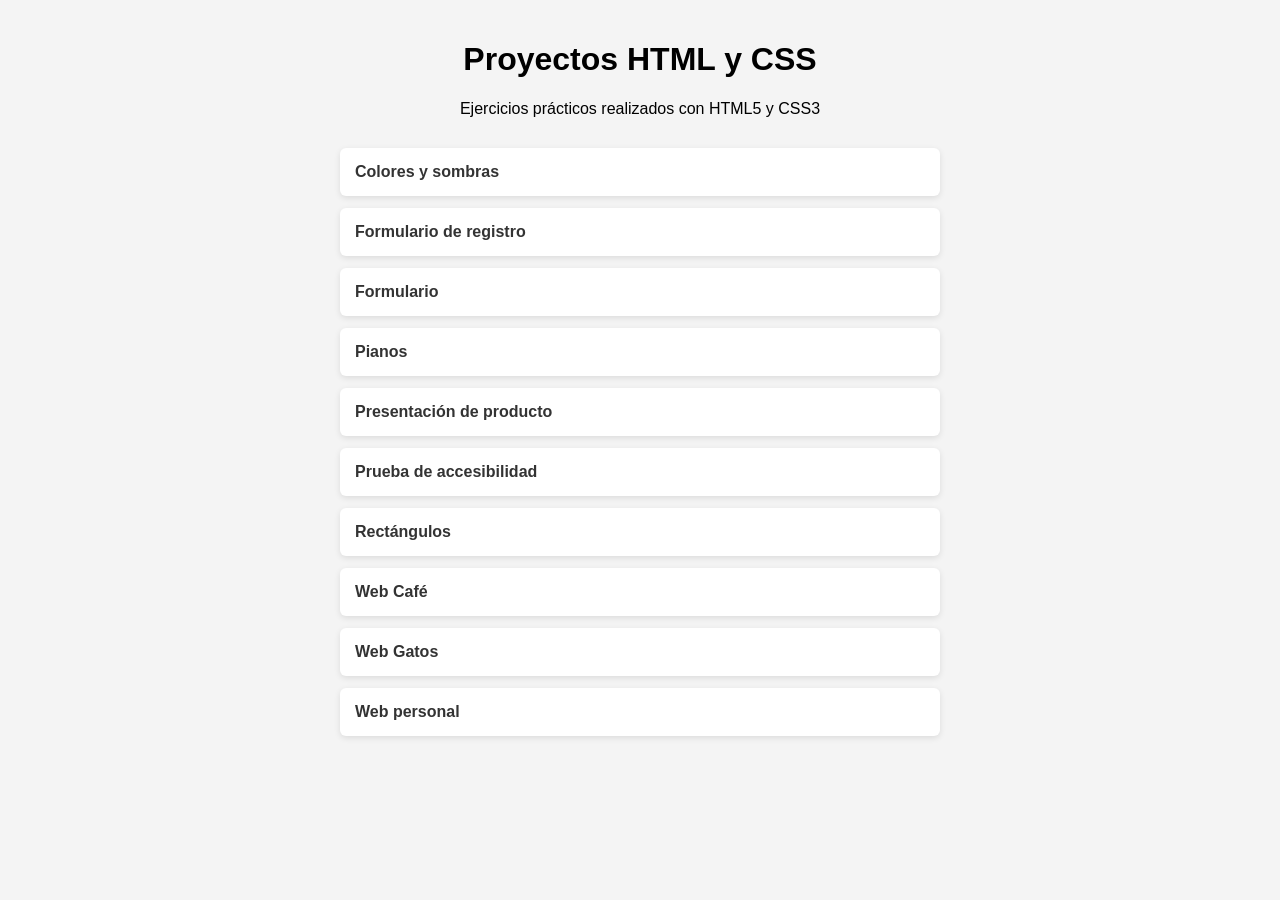
<file: index.html>
<!DOCTYPE html>
<html lang="es">
<head>
  <meta charset="UTF-8">
  <meta name="viewport" content="width=device-width, initial-scale=1.0">
  <title>Proyectos HTML y CSS</title>

  <style>
    body {
      font-family: Arial, Helvetica, sans-serif;
      background-color: #f4f4f4;
      margin: 0;
      padding: 20px;
    }

    h1 {
      text-align: center;
    }

    ul {
      max-width: 600px;
      margin: 30px auto;
      padding: 0;
      list-style: none;
    }

    li {
      background: white;
      margin-bottom: 12px;
      padding: 15px;
      border-radius: 6px;
      box-shadow: 0 2px 6px rgba(0,0,0,0.1);
    }

    a {
      text-decoration: none;
      color: #333;
      font-weight: bold;
    }

    a:hover {
      color: #0077cc;
    }
  </style>
</head>

<body>

  <h1>Proyectos HTML y CSS</h1>
  <p style="text-align:center;">
    Ejercicios prácticos realizados con HTML5 y CSS3
  </p>

  <ul>
    <li><a href="Colores-sombras/index.html" target="_blank">Colores y sombras</a></li>
    <li><a href="Formulario-de-registro/index.html" target="_blank">Formulario de registro</a></li>
    <li><a href="Formulario/index.html" target="_blank">Formulario</a></li>
    <li><a href="Pianos/index.html" target="_blank">Pianos</a></li>
    <li><a href="Presentacion-de-producto/index.html" target="_blank">Presentación de producto</a></li>
    <li><a href="Prueba-de-accesibilidad/index.html" target="_blank">Prueba de accesibilidad</a></li>
    <li><a href="Rectangulos/index.html" target="_blank">Rectángulos</a></li>
    <li><a href="Web-Cafe/index.html" target="_blank">Web Café</a></li>
    <li><a href="Web-Gatos/index.html" target="_blank">Web Gatos</a></li>
    <li><a href="Web-personal/index.html" target="_blank">Web personal</a></li>
  </ul>

</body>
</html>
</file>
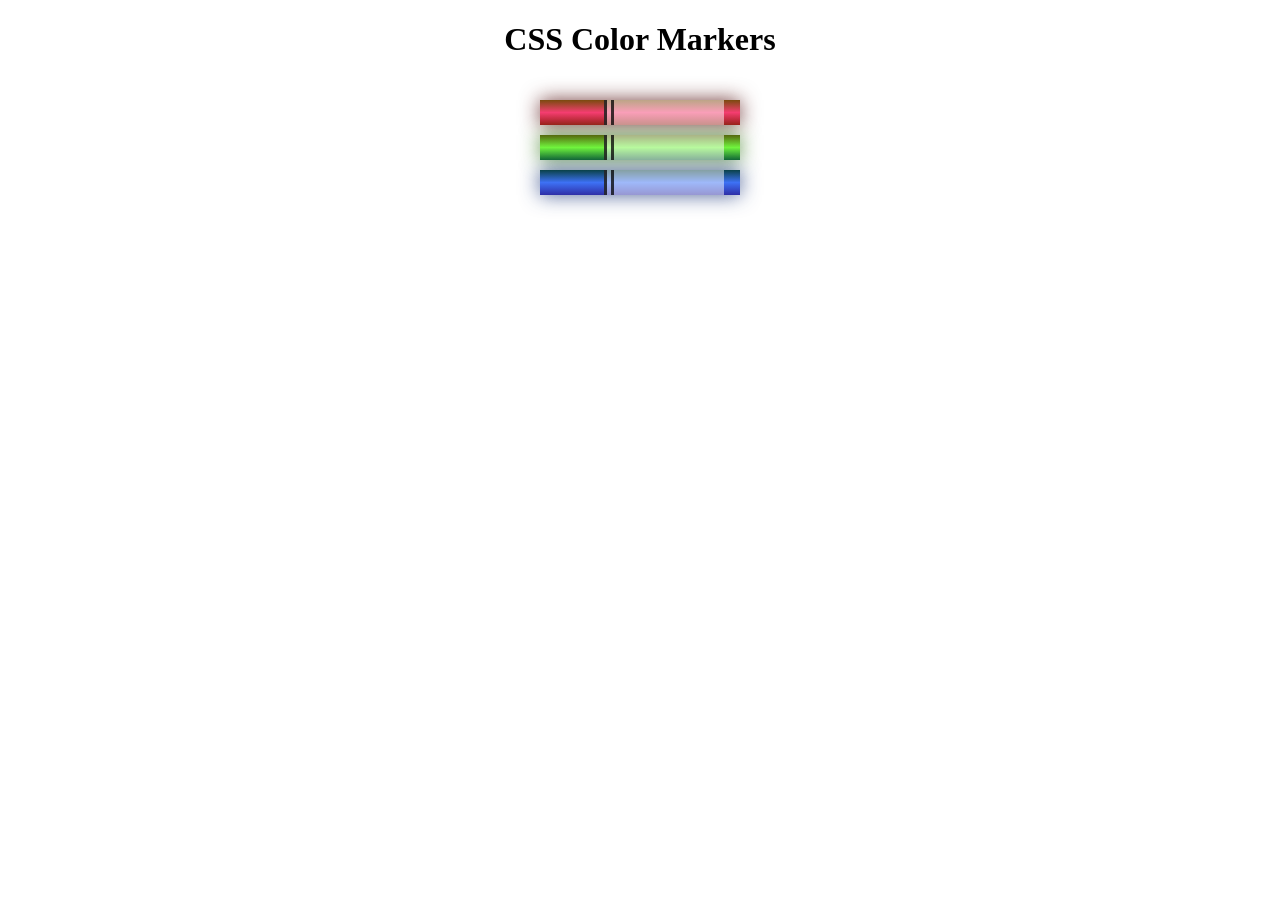
<file: Colores y sombras/index.html>
<!DOCTYPE html>
<html lang="en">
  <head>
    <meta charset="utf-8">
    <meta name="viewport" content="width=device-width, initial-scale=1.0">
    <title>Colored Markers</title>
    <link rel="stylesheet" href="styles.css">
  </head>
  <body>
    <h1>CSS Color Markers</h1>
    <div class="container">
      <div class="marker red">
        <div class="cap"></div>
        <div class="sleeve"></div>
      </div>
      <div class="marker green">
        <div class="cap"></div>
        <div class="sleeve"></div>
      </div>
      <div class="marker blue">
        <div class="cap"></div>
        <div class="sleeve"></div>
      </div>
    </div>
  </body>
</html>
</file>
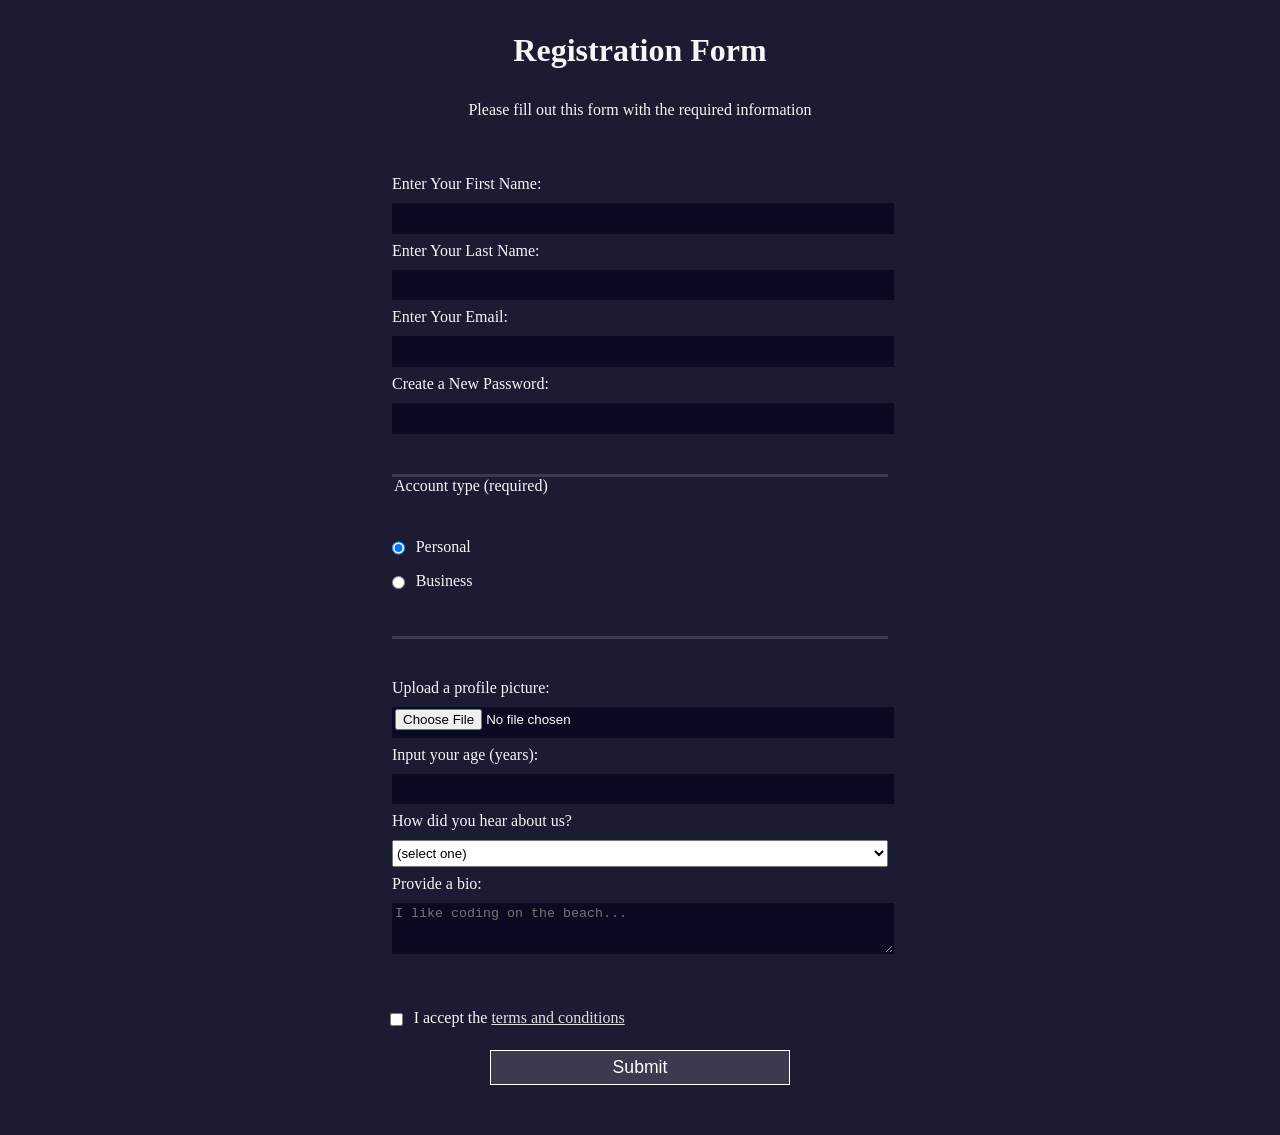
<file: Formulario de registro/index.html>
<!DOCTYPE html>
<html lang="en">
  <head>
    <meta charset="UTF-8">
    <title>Registration Form</title>
    <link rel="stylesheet" href="styles.css" />
  </head>
  <body>
    <h1>Registration Form</h1>
    <p>Please fill out this form with the required information</p>
    <form method="post" action='https://register-demo.freecodecamp.org'>
      <fieldset>
        <label for="first-name">Enter Your First Name: <input id="first-name" name="first-name" type="text" required /></label>
        <label for="last-name">Enter Your Last Name: <input id="last-name" name="last-name" type="text" required /></label>
        <label for="email">Enter Your Email: <input id="email" name="email" type="email" required /></label>
        <label for="new-password">Create a New Password: <input id="new-password" name="new-password" type="password" pattern="[a-z0-5]{8,}" required /></label>
      </fieldset>
      <fieldset>
        <legend>Account type (required)</legend>
        <label for="personal-account"><input id="personal-account" type="radio" name="account-type" class="inline" checked /> Personal</label>
        <label for="business-account"><input id="business-account" type="radio" name="account-type" class="inline" /> Business</label>
      </fieldset>
      <fieldset>
        <label for="profile-picture">Upload a profile picture: <input id="profile-picture" type="file" name="file" /></label>
        <label for="age">Input your age (years): <input id="age" type="number" name="age" min="13" max="120" /></label>
        <label for="referrer">How did you hear about us?
          <select id="referrer" name="referrer">
            <option value="">(select one)</option>
            <option value="1">freeCodeCamp News</option>
            <option value="2">freeCodeCamp YouTube Channel</option>
            <option value="3">freeCodeCamp Forum</option>
            <option value="4">Other</option>
          </select>
        </label>
        <label for="bio">Provide a bio:
          <textarea id="bio" name="bio" rows="3" cols="30" placeholder="I like coding on the beach..."></textarea>
        </label>
      </fieldset>
      <label for="terms-and-conditions">
        <input class="inline" id="terms-and-conditions" type="checkbox" required name="terms-and-conditions" /> I accept the <a href="https://www.freecodecamp.org/news/terms-of-service/">terms and conditions</a>
      </label>
      <input type="submit" value="Submit" />
    </form>
  </body>
</html>
</file>
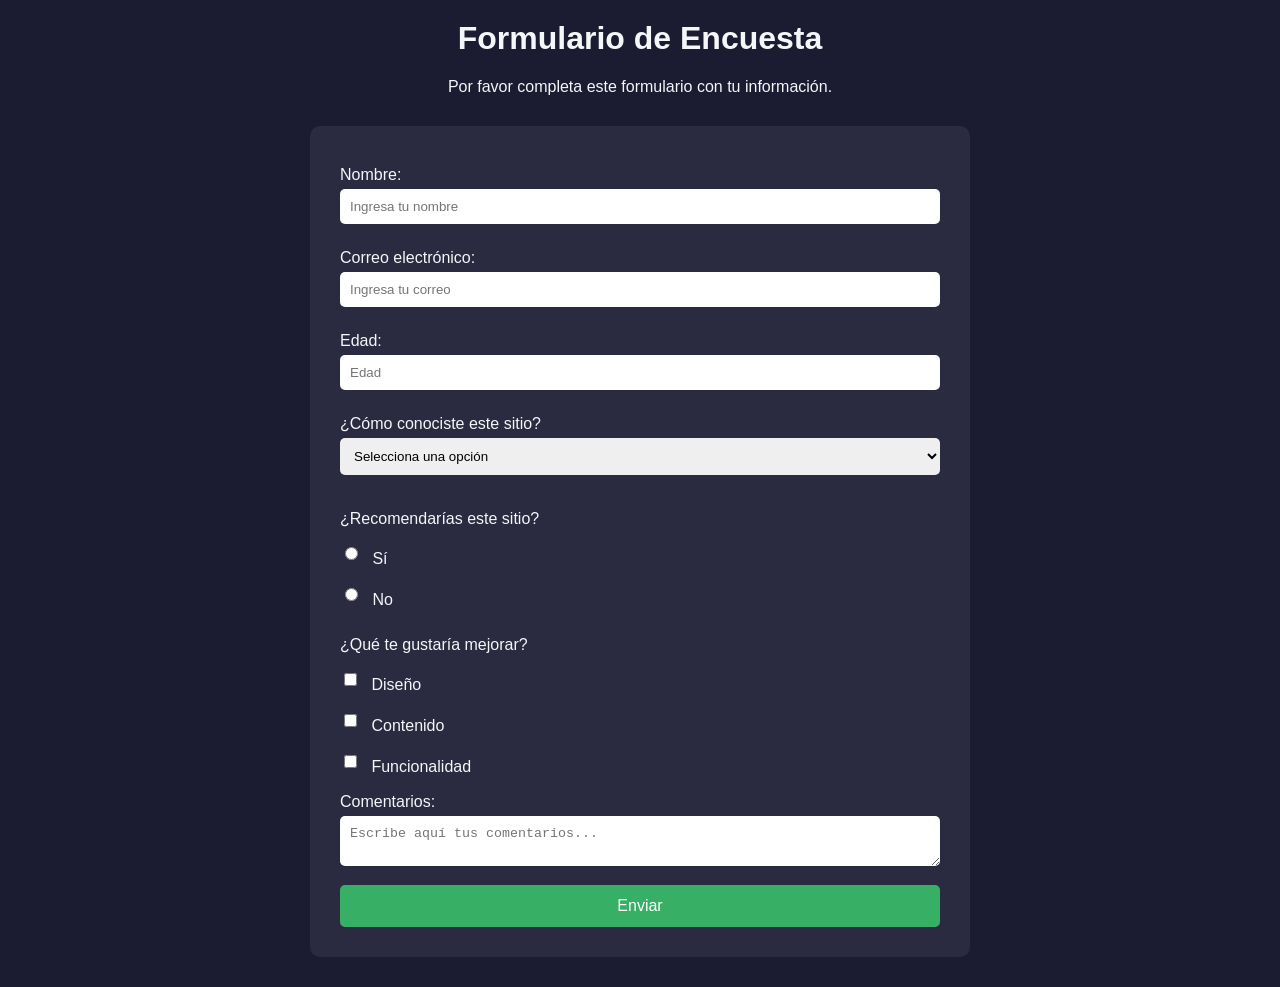
<file: Formulario/index.html>
<!DOCTYPE html>
<html lang="es">
  <head>
    <meta charset="UTF-8" />
    <meta name="viewport" content="width=device-width, initial-scale=1.0" />
    <title>Formulario de Encuesta</title>
    <link rel="stylesheet" href="styles.css" />
  </head>
  <body>
    <h1 id="title">Formulario de Encuesta</h1>
    <p id="description">Por favor completa este formulario con tu información.</p>


    <form id="survey-form">
      <label id="name-label" for="name">Nombre:</label>
      <input
        type="text"
        id="name"
        name="name"
        placeholder="Ingresa tu nombre"
        required
      />

      <label id="email-label" for="email">Correo electrónico:</label>
      <input
        type="email"
        id="email"
        name="email"
        placeholder="Ingresa tu correo"
        required
      />

      <label id="number-label" for="number">Edad:</label>
      <input
        type="number"
        id="number"
        name="age"
        min="10"
        max="99"
        placeholder="Edad"
      />

      <label for="dropdown">¿Cómo conociste este sitio?</label>
      <select id="dropdown" name="source">
        <option value="">Selecciona una opción</option>
        <option value="amigo">Por un amigo</option>
        <option value="web">Buscando en la web</option>
      </select>

      <p>¿Recomendarías este sitio?</p>
      <label>
        <input type="radio" name="recommend" value="si" /> Sí
      </label>
      <label>
        <input type="radio" name="recommend" value="no" /> No
      </label>

      <p>¿Qué te gustaría mejorar?</p>
      <label>
        <input type="checkbox" value="diseño" /> Diseño
      </label>
      <label>
        <input type="checkbox" value="contenido" /> Contenido
      </label>
      <label>
        <input type="checkbox" value="funcionalidad" /> Funcionalidad
      </label>

      <label for="comments">Comentarios:</label>
      <textarea
        id="comments"
        name="comments"
        placeholder="Escribe aquí tus comentarios..."
      ></textarea>

      <button id="submit" type="submit">Enviar</button>
    </form>
  </body>
</html>
</file>
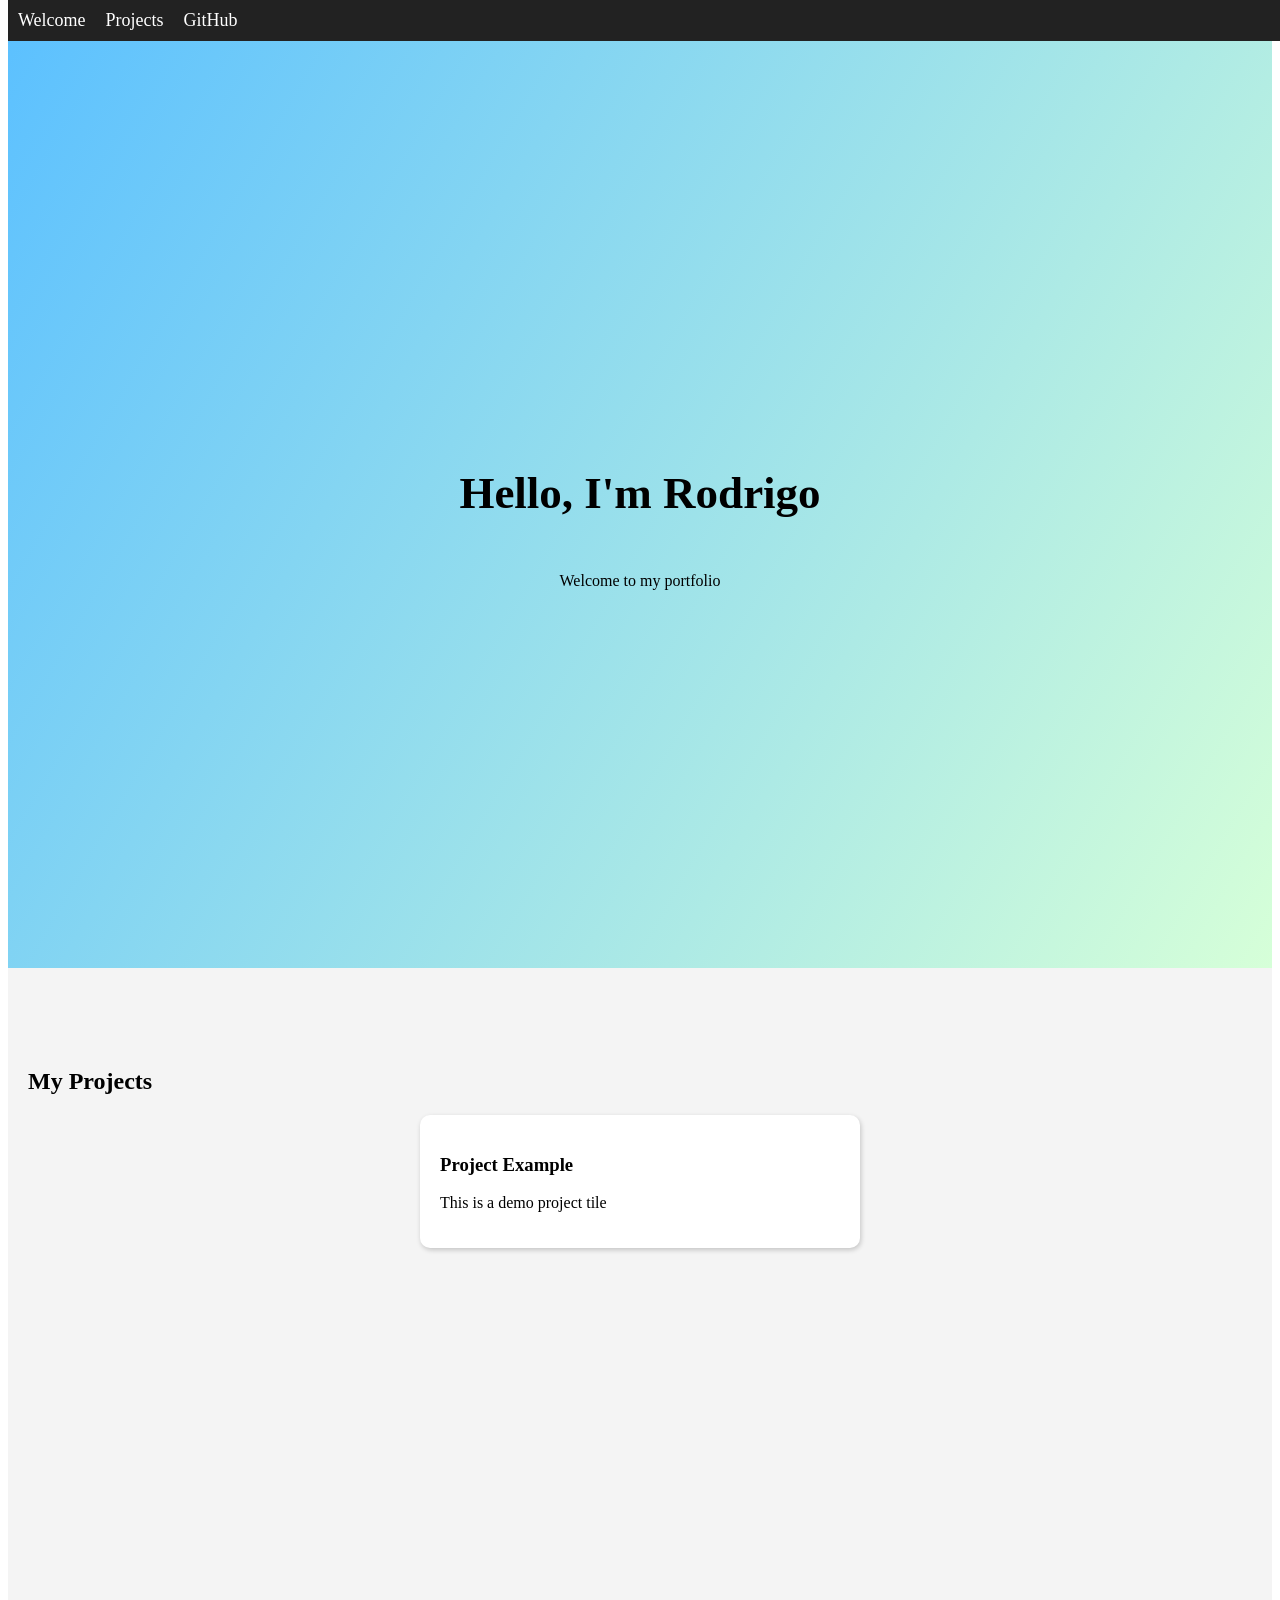
<file: Pagina web personal de portafolio/index.html>
<!DOCTYPE html>
<html lang="en">
<head>
  <meta charset="UTF-8" />
  <meta name="viewport" content="width=device-width, initial-scale=1.0" />
  <title>My Portfolio</title>
  <link rel="stylesheet" href="styles.css" />
</head>

<body>

  <!-- NAVBAR -->
  <nav id="navbar">
    <a href="#welcome-section">Welcome</a>
    <a href="#projects">Projects</a>
    <a id="profile-link" href="https://github.com/tuUsuario" target="_blank">GitHub</a>
  </nav>

  <!-- WELCOME SECTION -->
  <section id="welcome-section">
    <h1>Hello, I'm Rodrigo</h1>
    <p>Welcome to my portfolio</p>
  </section>

  <!-- PROJECTS -->
  <section id="projects">
    <h2>My Projects</h2>

    <div class="project-tile">
      <a href="https://codepen.io" target="_blank">
        <h3>Project Example</h3>
        <p>This is a demo project tile</p>
      </a>
    </div>

  </section>

</body>
</html>
</file>
<file: Colores y sombras/styles.css>
h1 {
  text-align: center;
}

.container {
  background-color: rgb(255, 255, 255);
  padding: 10px 0;
}

.marker {
  width: 200px;
  height: 25px;
  margin: 10px auto;
}

.cap {
  width: 60px;
  height: 25px;
}

.sleeve {
  width: 110px;
  height: 25px;
  background-color: rgba(255, 255, 255, 0.5);
  border-left: 10px double rgba(0, 0, 0, 0.75);
}

.cap, .sleeve {
  display: inline-block;
}

.red {
  background: linear-gradient(rgb(122, 74, 14), rgb(245, 62, 113), rgb(162, 27, 27));
  box-shadow: 0 0 20px 0 rgba(83, 14, 14, 0.8);
}

.green {
  background: linear-gradient(#55680D, #71F53E, #116C31);
  box-shadow: 0 0 20px 0 #3B7E20CC;
}
.blue {
  background: linear-gradient(hsl(186, 76%, 16%), hsl(223, 90%, 60%), hsl(240, 56%, 42%));
  box-shadow: 0 0 20px 0 hsla(223, 59%, 31%, 0.8);
}
</file>
<file: Formulario de registro/styles.css>
body {
  width: 100%;
  height: 100vh;
  margin: 0;
  background-color: #1b1b32;
  color: #f5f6f7;
  font-family: Tahoma;
  font-size: 16px;
}

h1, p {
  margin: 1em auto;
  text-align: center;
}

form {
  width: 60vw;
  max-width: 500px;
  min-width: 300px;
  margin: 0 auto;
  padding-bottom: 2em;
}

fieldset {
  border: none;
  padding: 2rem 0;
  border-bottom: 3px solid #3b3b4f;
}

fieldset:last-of-type {
  border-bottom: none;
}

label {
  display: block;
  margin: 0.5rem 0;
}

input,
textarea,
select {
  margin: 10px 0 0 0;
  width: 100%;
  min-height: 2em;
}

input, textarea {
  background-color: #0a0a23;
  border: 1px solid #0a0a23;
  color: #ffffff;
}

.inline {
  width: unset;
  margin: 0 0.5em 0 0;
  vertical-align: middle;
}

input[type="submit"] {
  display: block;
  width: 60%;
  margin: 1em auto;
  height: 2em;
  font-size: 1.1rem;
  background-color: #3b3b4f;
  border-color: white;
  min-width: 300px;
}

input[type="file"] {
  padding: 1px 2px;
}

a {
  color: #dfdfe2;
}
</file>
<file: Formulario/styles.css>
body {
  font-family: Arial, sans-serif;
  background-color: #1b1b32;
  color: #f5f6f7;
  margin: 0;
  padding: 0;
  text-align: center;
}

h1, p {
  margin-top: 20px;
}

form {
  background-color: #2a2a40;
  max-width: 600px;
  margin: 30px auto;
  padding: 30px;
  border-radius: 10px;
  text-align: left;
}


label {
  display: block;
  margin: 10px 0 5px;
}


input,
select,
textarea {
  width: 100%;
  padding: 10px;
  margin-bottom: 15px;
  border-radius: 5px;
  border: none;
  box-sizing: border-box;
}


input[type="radio"],
input[type="checkbox"] {
  width: auto;
  margin-right: 10px;
  vertical-align: middle;
}

label.inline {
  display: flex;
  align-items: center;
  margin-bottom: 10px;
}


button {
  background-color: #37af65;
  color: white;
  border: none;
  padding: 12px;
  border-radius: 5px;
  cursor: pointer;
  width: 100%;
  font-size: 1rem;
  display: block;
  box-sizing: border-box;
}

button:hover {
  background-color: #2f8e54;
}
</file>
<file: Pagina web personal de portafolio/styles.css>
/* NAVBAR ALWAYS ON TOP */
#navbar {
  position: fixed;
  top: 0;
  width: 100%;
  background: #222;
  padding: 10px;
  display: flex;
  gap: 20px;
}

#navbar a {
  color: white;
  text-decoration: none;
  font-size: 18px;
}

/* WELCOME FULL HEIGHT */
#welcome-section {
  height: 100vh;     /* Igual a la altura del viewport */
  display: flex;
  flex-direction: column;
  justify-content: center;
  align-items: center;
  background: linear-gradient(120deg, #5bc0ff, #d6ffd8);
  padding-top: 60px; /* para que el nav fijo no tape el texto */
}

#welcome-section h1 {
  font-size: 45px;
}

/* PROJECTS SECTION */
#projects {
  padding: 80px 20px;
  background: #f4f4f4;
  min-height: 60vh;
}

.project-tile {
  background: white;
  padding: 20px;
  margin: 20px auto;
  max-width: 400px;
  border-radius: 10px;
  box-shadow: 1px 2px 5px rgba(0,0,0,0.2);
}

.project-tile a {
  text-decoration: none;
  color: black;
}

/* MEDIA QUERY REQUIRED BY THE PROJECT */
@media (max-width: 600px) {
  #navbar {
    flex-direction: column;
    align-items: center;
  }

  #welcome-section h1 {
    font-size: 32px;
  }
}
</file>
